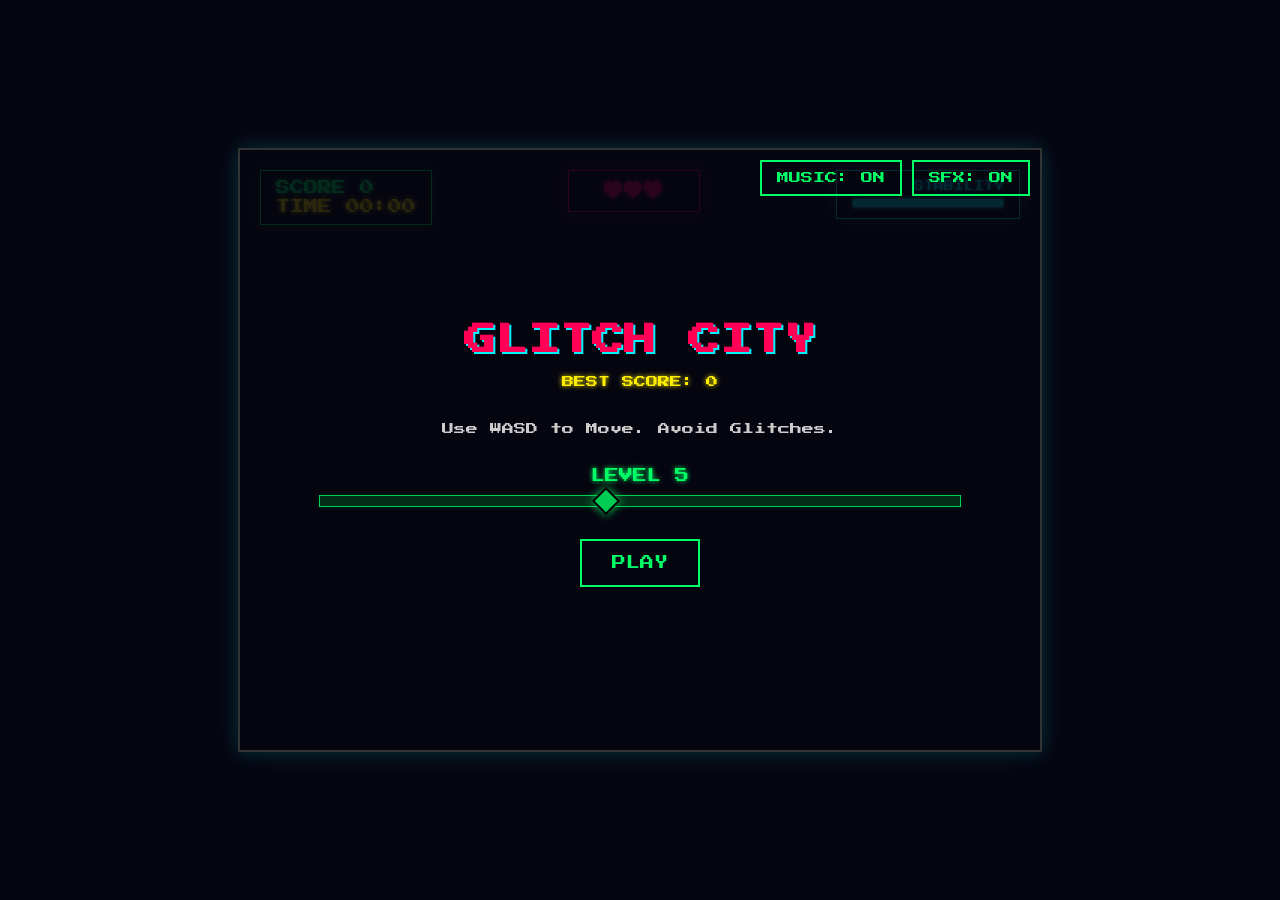
<file: dev_index.html>
<!DOCTYPE html>
<html lang="en">

<head>
    <meta charset="UTF-8">
    <meta name="viewport" content="width=device-width, initial-scale=1.0">
    <title>Glitch City</title>
    <link rel="stylesheet" href="style.css">
</head>

<body>
    <div id="game-container">
        <canvas id="gameCanvas"></canvas>
        <div id="ui-layer">


            <div id="touch-controls">
                <div class="touch-btn touch-dpad">
                    <div id="btn-up" class="touch-btn dpad-btn">▲</div>
                    <div id="btn-down" class="touch-btn dpad-btn">▼</div>
                    <div id="btn-left" class="touch-btn dpad-btn">◀</div>
                    <div id="btn-right" class="touch-btn dpad-btn">▶</div>
                </div>
                <div id="btn-dash" class="touch-btn">DASH</div>
            </div>

            <div id="hud">
                <div class="hud-panel" id="stats-panel">
                    <div id="score-display">SCORE <span id="score-value">0</span></div>
                    <div id="timer-display">TIME <span id="timer-value">00:00</span></div>
                </div>

                <div class="hud-panel" id="health-panel">
                    <!-- Health injected here by JS -->
                </div>

                <div class="hud-panel" id="glitch-panel">
                    <div id="glitch-label">STABILITY</div>
                    <div id="glitch-bar-bg">
                        <div id="glitch-bar"></div>
                    </div>
                </div>
            </div>
            <div id="start-screen" class="screen active">
                <div id="sound-controls">
                    <button id="btn-music" class="sound-btn">MUSIC: ON</button>
                    <button id="btn-sfx" class="sound-btn">SFX: ON</button>
                </div>
                <h1>GLITCH CITY</h1>
                <div id="best-score-display">BEST SCORE: <span id="start-best-score">0</span></div>
                <p>Use WASD to Move. Avoid Glitches.</p>

                <div id="level-select">
                    <label for="level-range">LEVEL <span id="level-value">5</span></label>
                    <input type="range" id="level-range" min="1" max="10" value="5">
                </div>

                <button id="start-btn" class="main-btn">PLAY</button>
            </div>
            <div id="game-over-screen" class="screen hidden">
                <h1>SYSTEM CRASH</h1>
                <div class="stats-container">
                    <p>SCORE: <span id="final-score">0</span></p>
                    <p>TIME: <span id="final-time">00:00</span></p>
                    <p>BEST: <span id="game-over-best">0</span></p>
                </div>
                <button id="restart-btn" class="main-btn">PLAY AGAIN</button>
                <button id="menu-btn" class="secondary-btn">MAIN MENU</button>
            </div>
        </div>
    </div>
    <script type="module" src="src/main.js"></script>
</body>

</html>
</file>
<file: style.css>
@import url('https://fonts.googleapis.com/css2?family=Press+Start+2P&display=swap');

:root {
    --bg-color: #050510;
    --neon-blue: #00f3ff;
    --neon-pink: #ff0055;
    --neon-green: #00ff66;
    --neon-yellow: #ffee00;
}

body {
    background-color: var(--bg-color);
    margin: 0;
    overflow: hidden;
    display: flex;
    justify-content: center;
    align-items: center;
    height: 100vh;
    color: white;
    font-family: 'Press Start 2P', monospace;
    /* Fallback to monospace if font fails load */
    user-select: none;
}

#game-container {
    position: relative;
    box-shadow: 0 0 20px rgba(0, 243, 255, 0.2);
    border: 2px solid #333;
}

canvas {
    background-color: #0a0a14;
    display: block;
    image-rendering: pixelated;
    /* Important for pixel art look */
}

#ui-layer {
    position: absolute;
    top: 0;
    left: 0;
    width: 100%;
    height: 100%;
    pointer-events: none;
    /* Let clicks pass through to canvas if needed */
}

/* HUD */
#hud {
    position: absolute;
    top: 20px;
    left: 20px;
    right: 20px;
    display: flex;
    justify-content: space-between;
    align-items: flex-start;
    pointer-events: none;
}

.hud-panel {
    background: rgba(5, 5, 16, 0.8);
    border: 1px solid var(--neon-blue);
    padding: 10px 15px;
    box-shadow: 0 0 10px rgba(0, 243, 255, 0.2);
    display: flex;
    flex-direction: column;
    gap: 5px;
}

#stats-panel {
    border-color: var(--neon-green);
    box-shadow: 0 0 10px rgba(0, 255, 102, 0.2);
}

#health-panel {
    border-color: var(--neon-pink);
    box-shadow: 0 0 10px rgba(255, 0, 85, 0.2);
    min-width: 100px;
    align-items: center;
}

#glitch-panel {
    border-color: var(--neon-blue);
    align-items: flex-end;
}

#score-display,
#timer-display {
    color: var(--neon-green);
    text-shadow: 0 0 5px var(--neon-green);
    font-size: 14px;
}

#timer-display {
    color: var(--neon-yellow);
    text-shadow: 0 0 5px var(--neon-yellow);
}

#glitch-label {
    color: var(--neon-blue);
    font-size: 10px;
    margin-bottom: 2px;
    text-shadow: 0 0 5px var(--neon-blue);
}

#glitch-bar-bg {
    width: 150px;
    height: 8px;
    background-color: #111;
    border: 1px solid #333;
}

#glitch-bar {
    width: 100%;
    height: 100%;
    background-color: var(--neon-blue);
    box-shadow: 0 0 5px var(--neon-blue);
    width: 100%;
    transition: width 0.1s;
}

/* Screens */
.screen {
    position: absolute;
    top: 0;
    left: 0;
    width: 100%;
    height: 100%;
    background-color: rgba(5, 5, 16, 0.85);
    display: flex;
    flex-direction: column;
    justify-content: center;
    align-items: center;
    pointer-events: auto;
    /* Enable clicks on buttons */
    text-align: center;
}

.hidden {
    display: none !important;
}

h1 {
    color: var(--neon-pink);
    text-shadow: 2px 2px 0px var(--neon-blue);
    font-size: 32px;
    margin-bottom: 20px;
    animation: glitchText 3s infinite alternate;
}

p {
    font-size: 12px;
    line-height: 1.6;
    color: #ccc;
    margin-bottom: 30px;
}

button {
    background-color: transparent;
    border: 2px solid var(--neon-green);
    color: var(--neon-green);
    font-family: 'Press Start 2P', monospace;
    padding: 15px 30px;
    font-size: 14px;
    cursor: pointer;
    transition: all 0.1s;
    text-transform: uppercase;
    margin: 10px;
}

button:hover {
    background-color: var(--neon-green);
    color: var(--bg-color);
    box-shadow: 0 0 15px var(--neon-green);
}

.secondary-btn {
    border-color: var(--neon-blue);
    color: var(--neon-blue);
    font-size: 10px;
    padding: 10px 20px;
}

.secondary-btn:hover {
    background-color: var(--neon-blue);
    box-shadow: 0 0 15px var(--neon-blue);
}

#level-select {
    display: flex;
    flex-direction: column;
    align-items: center;
    gap: 10px;
    margin-bottom: 20px;
    width: 100%;
}

label {
    color: var(--neon-green);
    font-size: 14px;
    text-shadow: 0 0 5px var(--neon-green);
}

input[type=range] {
    -webkit-appearance: none;
    appearance: none;
    width: 80%;
    height: 10px;
    background: rgba(0, 255, 68, 0.2);
    border: 1px solid var(--neon-green);
    outline: none;
    opacity: 0.8;
    transition: opacity .2s;
    box-shadow: 0 0 5px rgba(0, 255, 68, 0.2);
}

input[type=range]:hover {
    opacity: 1;
    box-shadow: 0 0 10px rgba(0, 255, 68, 0.4);
}

input[type=range]::-webkit-slider-thumb {
    -webkit-appearance: none;
    appearance: none;
    width: 20px;
    height: 20px;
    background: var(--neon-green);
    cursor: pointer;
    box-shadow: 0 0 10px var(--neon-green);
    transform: rotate(45deg);
    border: 2px solid #000;
}

input[type=range]::-moz-range-thumb {
    width: 20px;
    height: 20px;
    background: var(--neon-green);
    cursor: pointer;
    box-shadow: 0 0 10px var(--neon-green);
    transform: rotate(45deg);
    border: 2px solid #000;
}

#best-score-display {
    color: var(--neon-yellow);
    font-size: 12px;
    margin-bottom: 20px;
    text-shadow: 0 0 5px var(--neon-yellow);
}

.stats-container p {
    margin: 10px 0;
    font-size: 14px;
    color: white;
}

/* Glitch Animation */
@keyframes glitchText {
    0% {
        transform: translate(0, 0);
    }

    20% {
        transform: translate(-2px, 2px);
    }

    40% {
        transform: translate(-2px, -2px);
    }

    60% {
        transform: translate(2px, 2px);
    }

    80% {
        transform: translate(2px, -2px);
    }

    100% {
        transform: translate(0, 0);
    }
}

/* Sound Controls */
#sound-controls {
    position: absolute;
    top: 10px;
    right: 10px;
    display: flex;
    gap: 10px;
    pointer-events: auto;
    z-index: 100;
}

.sound-btn {
    background: transparent;
    border: 2px solid var(--neon-green);
    color: var(--neon-green);
    font-family: 'Press Start 2P', monospace;
    font-size: 12px;
    /* Slightly smaller for top corner? Or generic 14px? User said SAME styling. I'll use 12px for fit but style same */
    padding: 10px 15px;
    /* Compact but matching style */
    cursor: pointer;
    text-transform: uppercase;
    transition: all 0.1s;
    margin: 0;
}

.sound-btn:hover {
    background: var(--neon-green);
    color: var(--bg-color);
    box-shadow: 0 0 15px var(--neon-green);
}

.sound-btn.muted {
    border-color: #555;
    color: #555;
    background: transparent;
}

.sound-btn.muted:hover {
    border-color: #777;
    color: #777;
    background: transparent;
    box-shadow: none;
}

/* Mobile Responsiveness */
@media (max-width: 820px) {
    #game-container {
        width: 100%;
        height: auto;
        border: none;
    }

    canvas {
        width: 100%;
        height: auto;
    }

    #hud {
        top: 10px;
        left: 10px;
        right: 10px;
        font-size: 0.8em;
    }

    #sound-controls {
        top: 50px;
        /* Move down to avoid HUD overlap on small screens */
        right: 10px;
        flex-direction: column;
        gap: 5px;
    }
}

/* Touch Controls */
#touch-controls {
    display: none;
    /* Hidden by default, shown via JS if touch detected */
    position: absolute;
    bottom: 20px;
    left: 20px;
    right: 20px;
    height: 150px;
    pointer-events: none;
    /* Let clicks pass through empty space */
    z-index: 100;
}

.touch-btn {
    position: absolute;
    background: rgba(255, 255, 255, 0.1);
    border: 2px solid rgba(255, 255, 255, 0.3);
    border-radius: 50%;
    color: rgba(255, 255, 255, 0.7);
    display: flex;
    justify-content: center;
    align-items: center;
    font-family: 'Press Start 2P', monospace;
    font-size: 24px;
    /* Arrows */
    user-select: none;
    pointer-events: auto;
    touch-action: manipulation;
    /* Prevent zoom/scroll */
}

.touch-btn:active {
    background: rgba(0, 243, 255, 0.3);
    border-color: var(--neon-blue);
    color: var(--neon-blue);
}

/* D-Pad */
.touch-dpad {
    bottom: 10px;
    left: 10px;
    width: 160px;
    height: 160px;
    background: transparent;
    border: none;
    border-radius: 0;
}

.dpad-btn {
    width: 50px;
    height: 50px;
    font-size: 20px;
}

#btn-up {
    top: 0;
    left: 55px;
}

#btn-down {
    bottom: 0;
    left: 55px;
}

#btn-left {
    top: 55px;
    left: 0;
}

#btn-right {
    top: 55px;
    right: 0;
}

/* Dash Button */
#btn-dash {
    bottom: 20px;
    right: 20px;
    width: 80px;
    height: 80px;
    font-size: 14px;
    border-radius: 50%;
    background: rgba(255, 0, 85, 0.1);
    border-color: rgba(255, 0, 85, 0.3);
    color: rgba(255, 0, 85, 0.7);
}

#btn-dash:active {
    background: rgba(255, 0, 85, 0.3);
    border-color: var(--neon-pink);
    color: var(--neon-pink);
}
</file>
